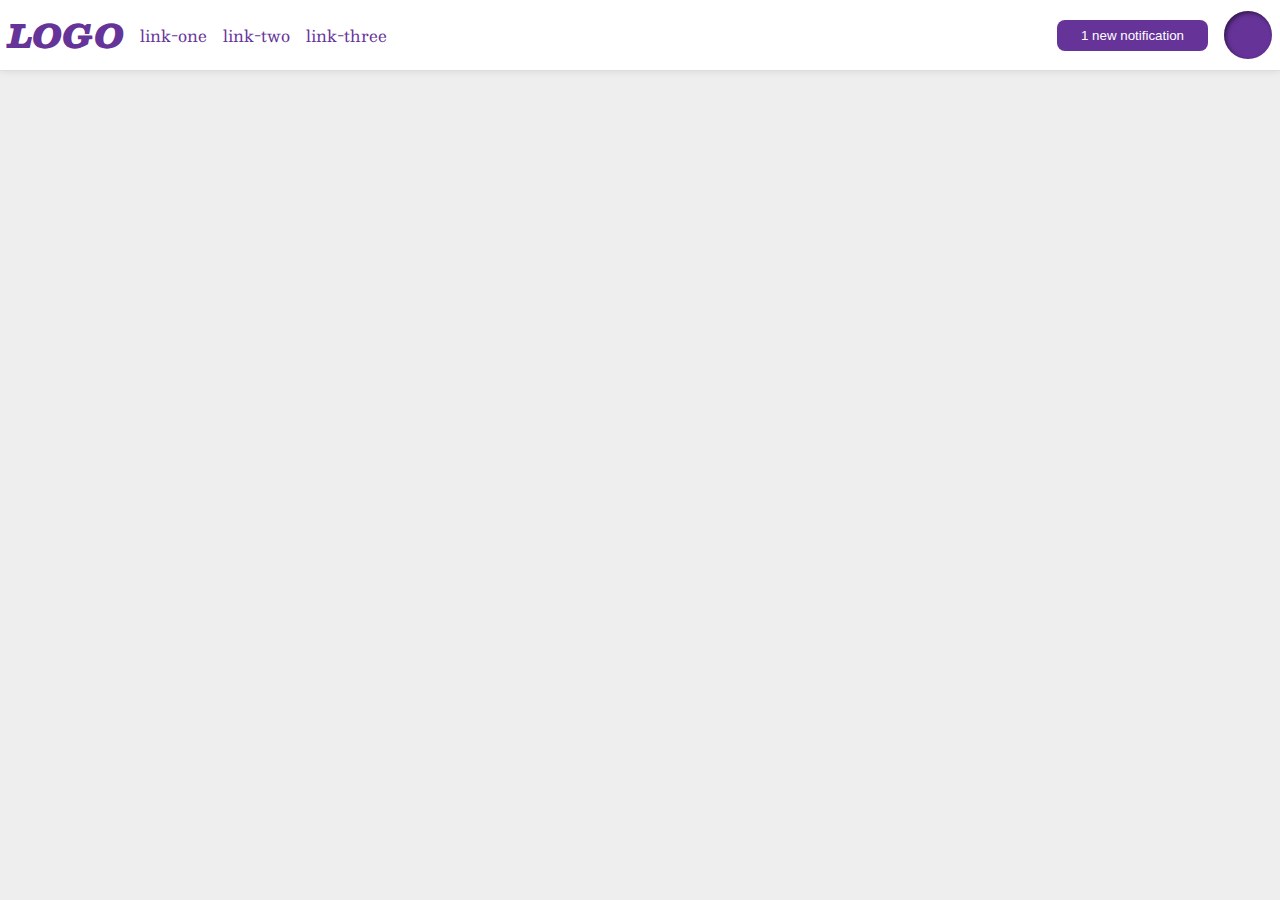
<file: flex/03-flex-header-2/index.html>
<!DOCTYPE html>
<html lang="en">
  <head>
    <meta charset="UTF-8">
    <meta http-equiv="X-UA-Compatible" content="IE=edge">
    <meta name="viewport" content="width=device-width, initial-scale=1.0">
    <title>Flex Header 2</title>
    <link rel="stylesheet" href="style.css">
  </head>
  <body>
    <div class="header">
      <div class="left">
        <div class="logo">
          LOGO
        </div>
        <ul class="links">
          <li><a href="https://google.com">link-one</a></li>
          <li><a href="https://google.com">link-two</a></li>
          <li><a href="https://google.com">link-three</a></li>
        </ul>
      </div>
      <div class="right">
        <button class="notifications">
          1 new notification
        </button>
        <div class="profile-image"></div>
      </div>
    </div>
  </body>
</html>
</file>
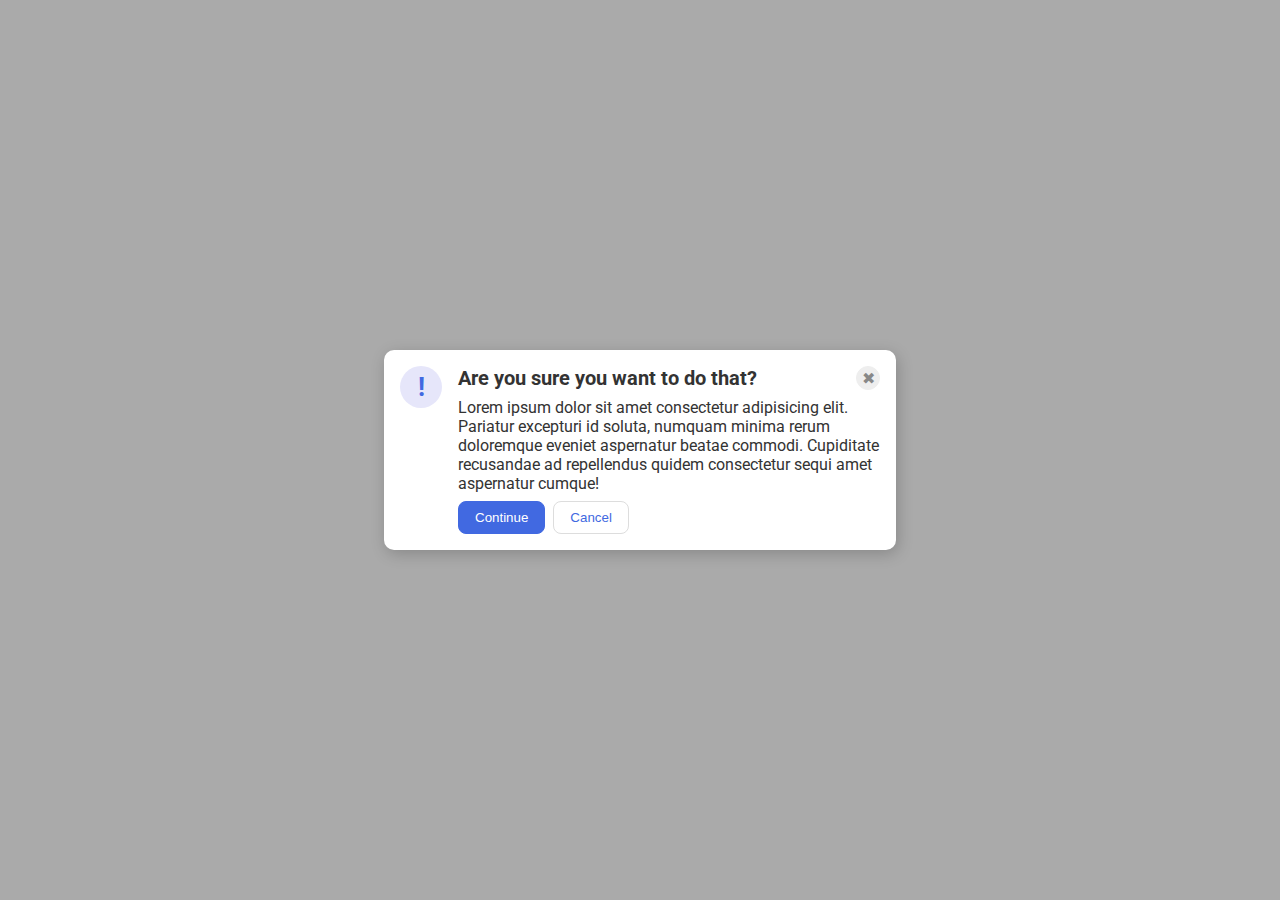
<file: flex/05-flex-modal/index.html>
<!DOCTYPE html>
<html lang="en">
  <head>
    <meta charset="UTF-8">
    <meta http-equiv="X-UA-Compatible" content="IE=edge">
    <meta name="viewport" content="width=device-width, initial-scale=1.0">
    <link rel="stylesheet" href="style.css">
    <title>Modal</title>
  </head>
  <body>
    <div class="modal">
      <div class="icon">!</div>
      <div class="big">
        <div class="top">
          <div class="header">Are you sure you want to do that?</div>
          <button class="close-button">✖</button>
        </div>
        <div class="text">Lorem ipsum dolor sit amet consectetur adipisicing elit. Pariatur excepturi id soluta, numquam minima rerum doloremque eveniet aspernatur beatae commodi. Cupiditate recusandae ad repellendus quidem consectetur sequi amet aspernatur cumque!</div>
        <div class="buttons">
          <button class="continue">Continue</button>
          <button class="cancel">Cancel</button>
        </div>
      </div>
    </div>
  </body>
</html>
</file>
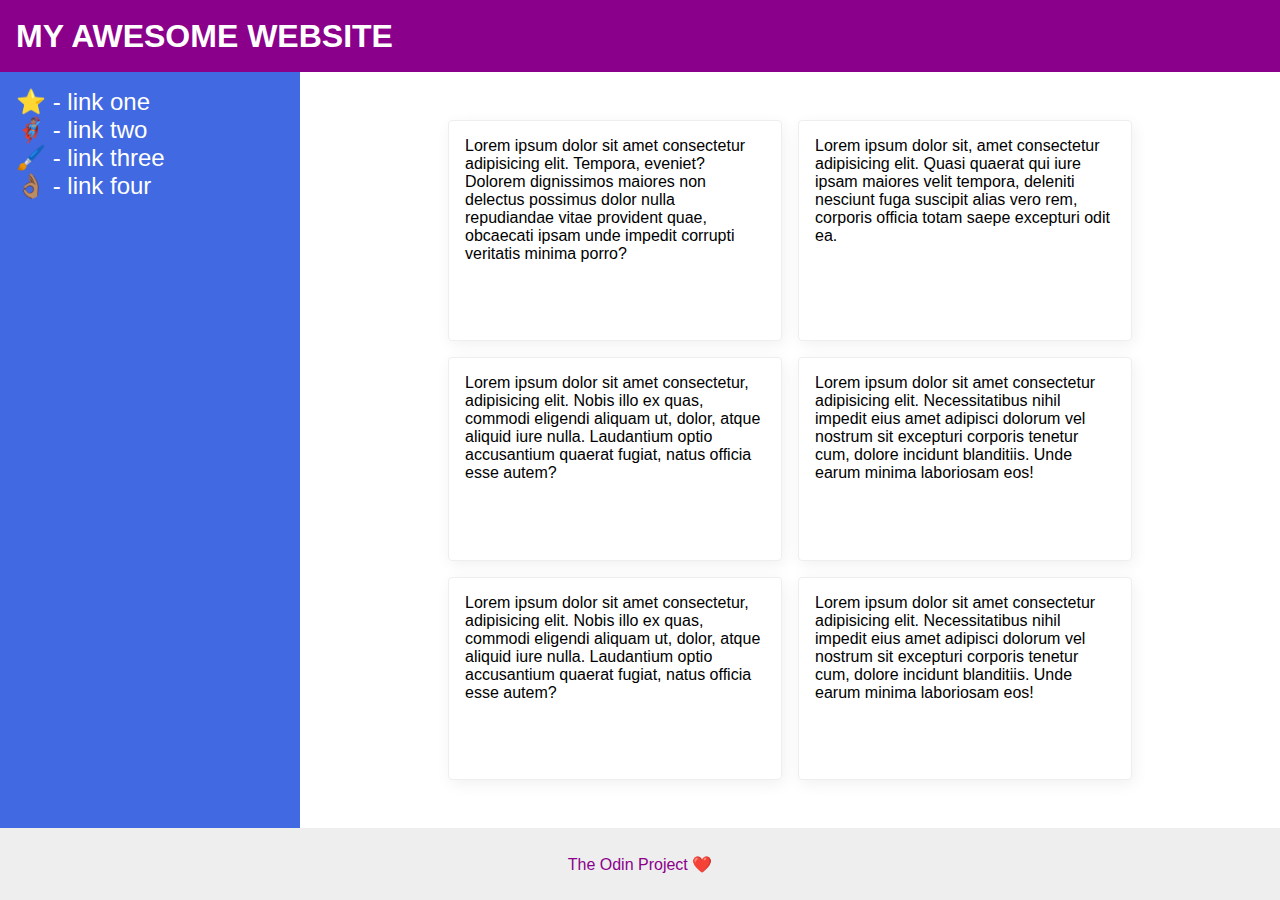
<file: flex/07-flex-layout-2/index.html>
<!DOCTYPE html>
<html lang="en">
  <head>
    <meta charset="UTF-8">
    <meta http-equiv="X-UA-Compatible" content="IE=edge">
    <meta name="viewport" content="width=device-width, initial-scale=1.0">
    <title>The Holy Grail</title>
    <link rel="stylesheet" href="style.css">
  </head>
  <body>
    <div class="header">
      MY AWESOME WEBSITE
    </div>
    
    <div class="content">
      <div class="sidebar">
        <ul>
          <li><a href="#">⭐ - link one</a></li>
          <li><a href="#">🦸🏽‍♂️ - link two</a></li>
          <li><a href="#">🖌️ - link three</a></li>
          <li><a href="#">👌🏽 - link four</a></li>
        </ul>
      </div>

      <div class="cards">
        <div class="card">Lorem ipsum dolor sit amet consectetur adipisicing elit. Tempora, eveniet? Dolorem dignissimos maiores non delectus possimus dolor nulla repudiandae vitae provident quae, obcaecati ipsam unde impedit corrupti veritatis minima porro?</div>
        <div class="card">Lorem ipsum dolor sit, amet consectetur adipisicing elit. Quasi quaerat qui iure ipsam maiores velit tempora, deleniti nesciunt fuga suscipit alias vero rem, corporis officia totam saepe excepturi odit ea.</div>
        <div class="card">Lorem ipsum dolor sit amet consectetur, adipisicing elit. Nobis illo ex quas, commodi eligendi aliquam ut, dolor, atque aliquid iure nulla. Laudantium optio accusantium quaerat fugiat, natus officia esse autem?</div>
        <div class="card">Lorem ipsum dolor sit amet consectetur adipisicing elit. Necessitatibus nihil impedit eius amet adipisci dolorum vel nostrum sit excepturi corporis tenetur cum, dolore incidunt blanditiis. Unde earum minima laboriosam eos!</div>
        <div class="card">Lorem ipsum dolor sit amet consectetur, adipisicing elit. Nobis illo ex quas, commodi eligendi aliquam ut, dolor, atque aliquid iure nulla. Laudantium optio accusantium quaerat fugiat, natus officia esse autem?</div>
        <div class="card">Lorem ipsum dolor sit amet consectetur adipisicing elit. Necessitatibus nihil impedit eius amet adipisci dolorum vel nostrum sit excepturi corporis tenetur cum, dolore incidunt blanditiis. Unde earum minima laboriosam eos!</div>
      </div>
    </div>
    
    <div class="footer">
      The Odin Project ❤️
    </div>
  </body>
</html>
</file>
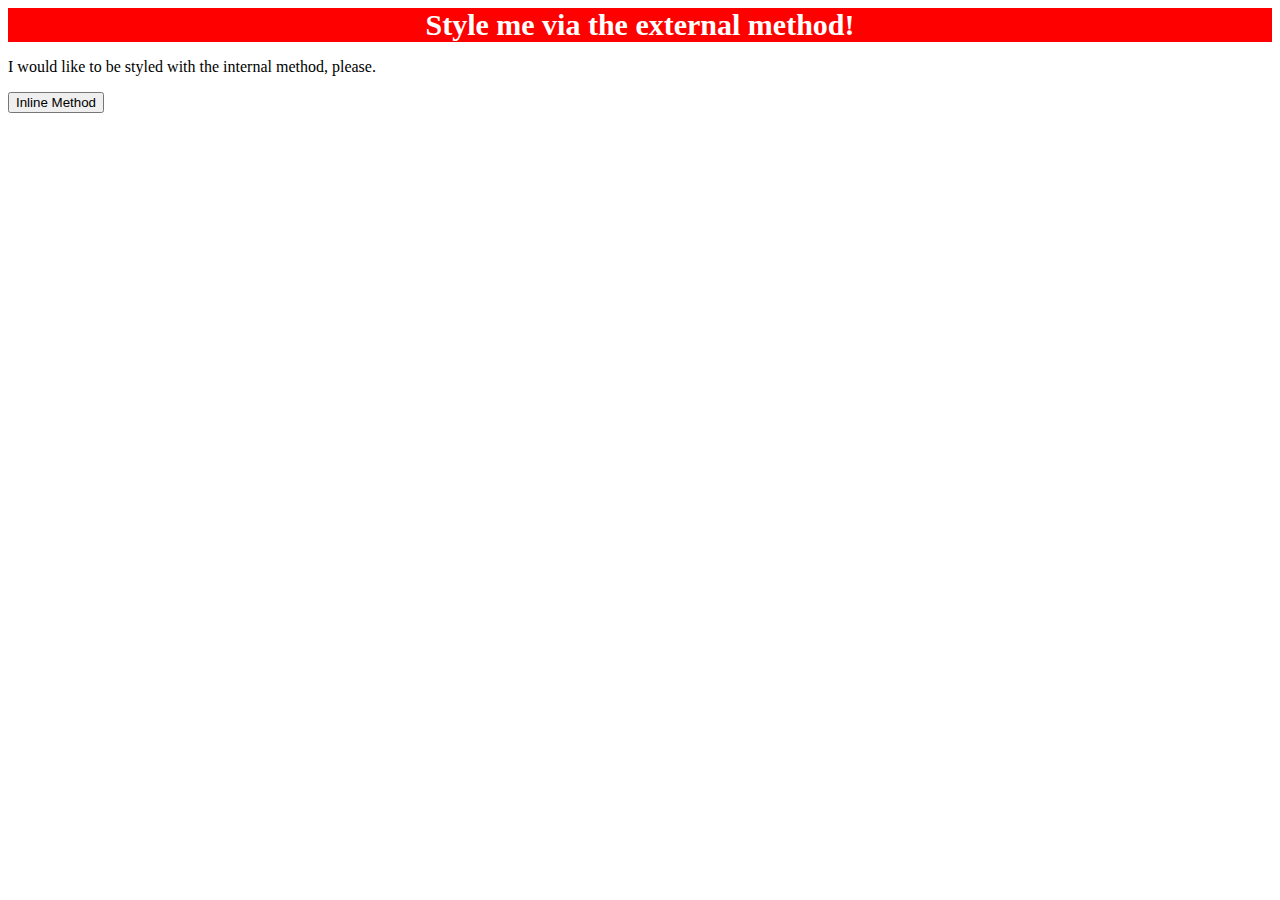
<file: foundations/01-css-methods/index.html>
<!DOCTYPE html>
<html lang="en">
  <head>
    <meta charset="UTF-8">
    <meta http-equiv="X-UA-Compatible" content="IE=edge">
    <meta name="viewport" content="width=device-width, initial-scale=1.0">
    <link rel="stylesheet" href="styles.css">
    <title>Methods for Adding CSS</title>
  </head>
  <body>
    <div>Style me via the external method!</div>
    <p>I would like to be styled with the internal method, please.</p>
    <button>Inline Method</button>
  </body>
</html>
</file>
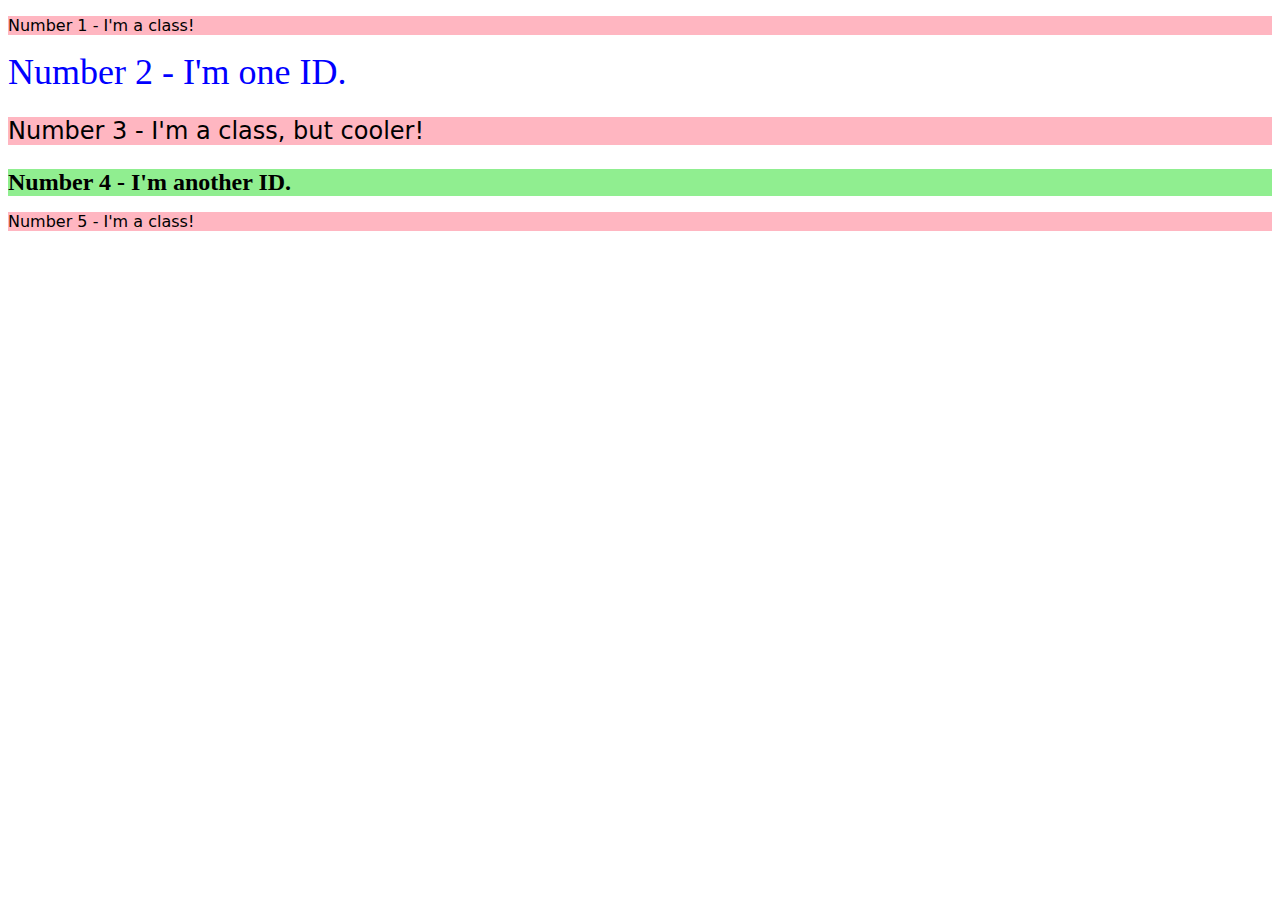
<file: foundations/02-class-id-selectors/index.html>
<!DOCTYPE html>
<html lang="en">
  <head>
    <meta charset="UTF-8">
    <meta http-equiv="X-UA-Compatible" content="IE=edge">
    <meta name="viewport" content="width=device-width, initial-scale=1.0">
    <title>Class and ID Selectors</title>
    <link rel="stylesheet" href="style.css">
  </head>
  <body>
    <p class="odd">Number 1 - I'm a class!</p>
    <div id="two">Number 2 - I'm one ID.</div>
    <p class="odd adjust-font-size">Number 3 - I'm a class, but cooler!</p>
    <div id="four" class="adjust-font-size">Number 4 - I'm another ID.</div>
    <p class="odd">Number 5 - I'm a class!</p>
  </body>
</html>
</file>
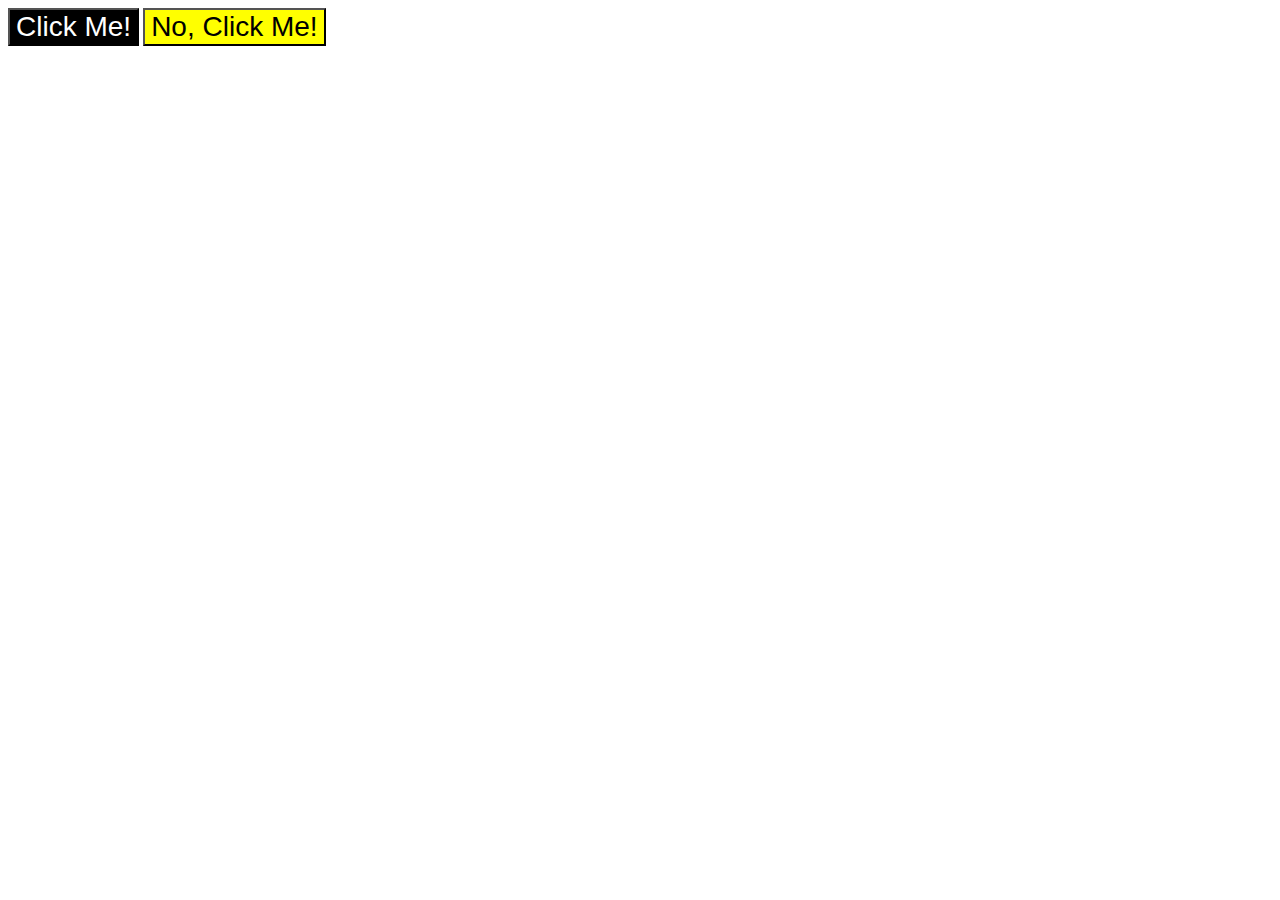
<file: foundations/03-grouping-selectors/index.html>
<!DOCTYPE html>
<html lang="en">
  <head>
    <meta charset="UTF-8">
    <meta http-equiv="X-UA-Compatible" content="IE=edge">
    <meta name="viewport" content="width=device-width, initial-scale=1.0">
    <title>Grouping Selectors</title>
    <link rel="stylesheet" href="style.css">
  </head>
  <body>
    <button class="left">Click Me!</button>
    <button class="right">No, Click Me!</button>
  </body>
</html>
</file>
<file: flex/03-flex-header-2/style.css>
/* this is some magical font-importing.  
you'll learn about it later. */
@import url('https://fonts.googleapis.com/css2?family=Besley:ital,wght@0,400;1,900&display=swap');

body {
  margin: 0;
  background: #eee;
  font-family: Besley, serif;
}

.header {
  background: white;
  border-bottom: 1px solid #ddd;
  box-shadow: 0 0 8px rgba(0,0,0,.1);
  padding: 8px; 
  display: flex; 
  justify-content: space-between; 
}

.profile-image {
  background: rebeccapurple;
  box-shadow: inset 2px 2px 4px rgba(0,0,0,.5);
  border-radius: 50%;
  width: 48px;
  height: 48px;
}

.left,
.right {
  display: flex; 
  align-items: center;
  gap: 16px; 
}

.logo {
  color: rebeccapurple;
  font-size: 32px;
  font-weight: 900;
  font-style: italic;
}

button {
  border: none;
  border-radius: 8px;
  background: rebeccapurple;
  color: white;
  padding: 8px 24px;
}

a {
  /* this removes the line under our links */
  text-decoration: none;
  color: rebeccapurple;
}

ul {
  list-style-type: none;
  display: flex;
  gap: 16px; 
  margin: 0px; 
  padding: 0px; 
}
</file>
<file: flex/05-flex-modal/style.css>
@import url('https://fonts.googleapis.com/css2?family=Roboto:wght@400;700&display=swap');

html, body {
  height: 100%;
}

body {
  font-family: Roboto, sans-serif;
  margin: 0;
  background: #aaa;
  color: #333;
  /* I'll give you this one for free lol */
  display: flex;
  align-items: center;
  justify-content: center;
}

.modal {
  background: white;
  width: 480px;
  border-radius: 10px;
  box-shadow: 2px 4px 16px rgba(0,0,0,.2);
  display: flex;
  padding: 16px;
  gap: 16px;  
}

.icon {
  color: royalblue;
  font-size: 26px;
  font-weight: 700;
  background: lavender;
  width: 42px;
  height: 42px;
  border-radius: 50%;
  display: flex;
  align-items: center;
  justify-content: center;
  flex-shrink: 0; 
}

.close-button {
  background: #eee;
  border-radius: 50%;
  color: #888;
  font-weight: 400;
  font-size: 16px;
  height: 24px;
  width: 24px;
  display: flex;
  align-items: center;
  justify-content: center;
  border: 1px solid #eee;
  padding: 0;
}

button {
  cursor: pointer;
  padding: 8px 16px;
  border-radius: 8px;
}

button.continue {
  background: royalblue;
  border: 1px solid royalblue;
  color: white;
}

button.cancel {
  background: white;
  border: 1px solid #ddd;
  color: royalblue;
}

.big {
  display: flex; 
  flex: 1 1 50%; 
  flex-direction: column;
  justify-content: space-between;
  gap: 8px; 
}

.top {
  display: flex;
  justify-content: space-between;
  font-size: 20px;
  font-weight: 700;
}

.buttons {
  display: flex; 
  justify-content: start;
  gap: 8px; 
}
</file>
<file: flex/07-flex-layout-2/style.css>
body {
  font-family: -apple-system, BlinkMacSystemFont, 'Segoe UI', Roboto, Oxygen, Ubuntu, Cantarell, 'Open Sans', 'Helvetica Neue', sans-serif;
  margin: 0;
  min-height: 100vh;
  display: flex; 
  flex-direction: column;
}

.header {
  height: 72px;
  background: darkmagenta;
  color: white;
  font-size: 32px; 
  font-weight: 900;
  display: flex; 
  align-items: center;
  padding-left: 16px; 
}

.footer {
  height: 72px;
  background: #eee;
  color: darkmagenta;
  display: flex; 
  justify-content: center;
  align-items: center;
}

.sidebar {
  width: 300px;
  background: royalblue;
  box-sizing: border-box;
  font-size: 24px;
  flex-shrink: 0; 
  padding: 16px;
}

.card {
  border: 1px solid #eee;
  box-shadow: 2px 4px 16px rgba(0,0,0,.06);
  border-radius: 4px;
  flex-basis: 300px;
  padding: 16px;  
}

.content {
  display: flex; 
  flex: 1;
}

a {
  text-decoration: none;
  color: white; 
}

ul {
  list-style-type: none;
  margin: 0px; 
  padding: 0px;
}

.cards {
  padding: 48px; 
  display: flex; 
  flex-wrap: wrap;
  gap: 16px; 
  justify-content: center;
}
</file>
<file: foundations/01-css-methods/styles.css>
div {
    color : white; 
    background-color: red; 
    text-align: center; 
    font-size: 30px;
    font-weight: 700; 
}
</file>
<file: foundations/02-class-id-selectors/style.css>
.odd {
    background-color: lightpink;
    font-family: Verdana, "DejaVu Sans", sans-serif;
}

#two {
    color: blue; 
    font-size: 36px;
}

.adjust-font-size {
    font-size: 24px;
}

#four {
    background-color: lightgreen;
    font-weight: 700;
}







/* 
* **The fourth element**: a light green background, a font size of 24px, and bold */
</file>
<file: foundations/03-grouping-selectors/style.css>
.left, 
.right {
    font-size: 28px;
    font-family: Helvetica, "Times New Roman", sans-serif;
}

.left {
    background-color: black;
    color: white; 
}

.right {
    background-color: yellow;
}
</file>
